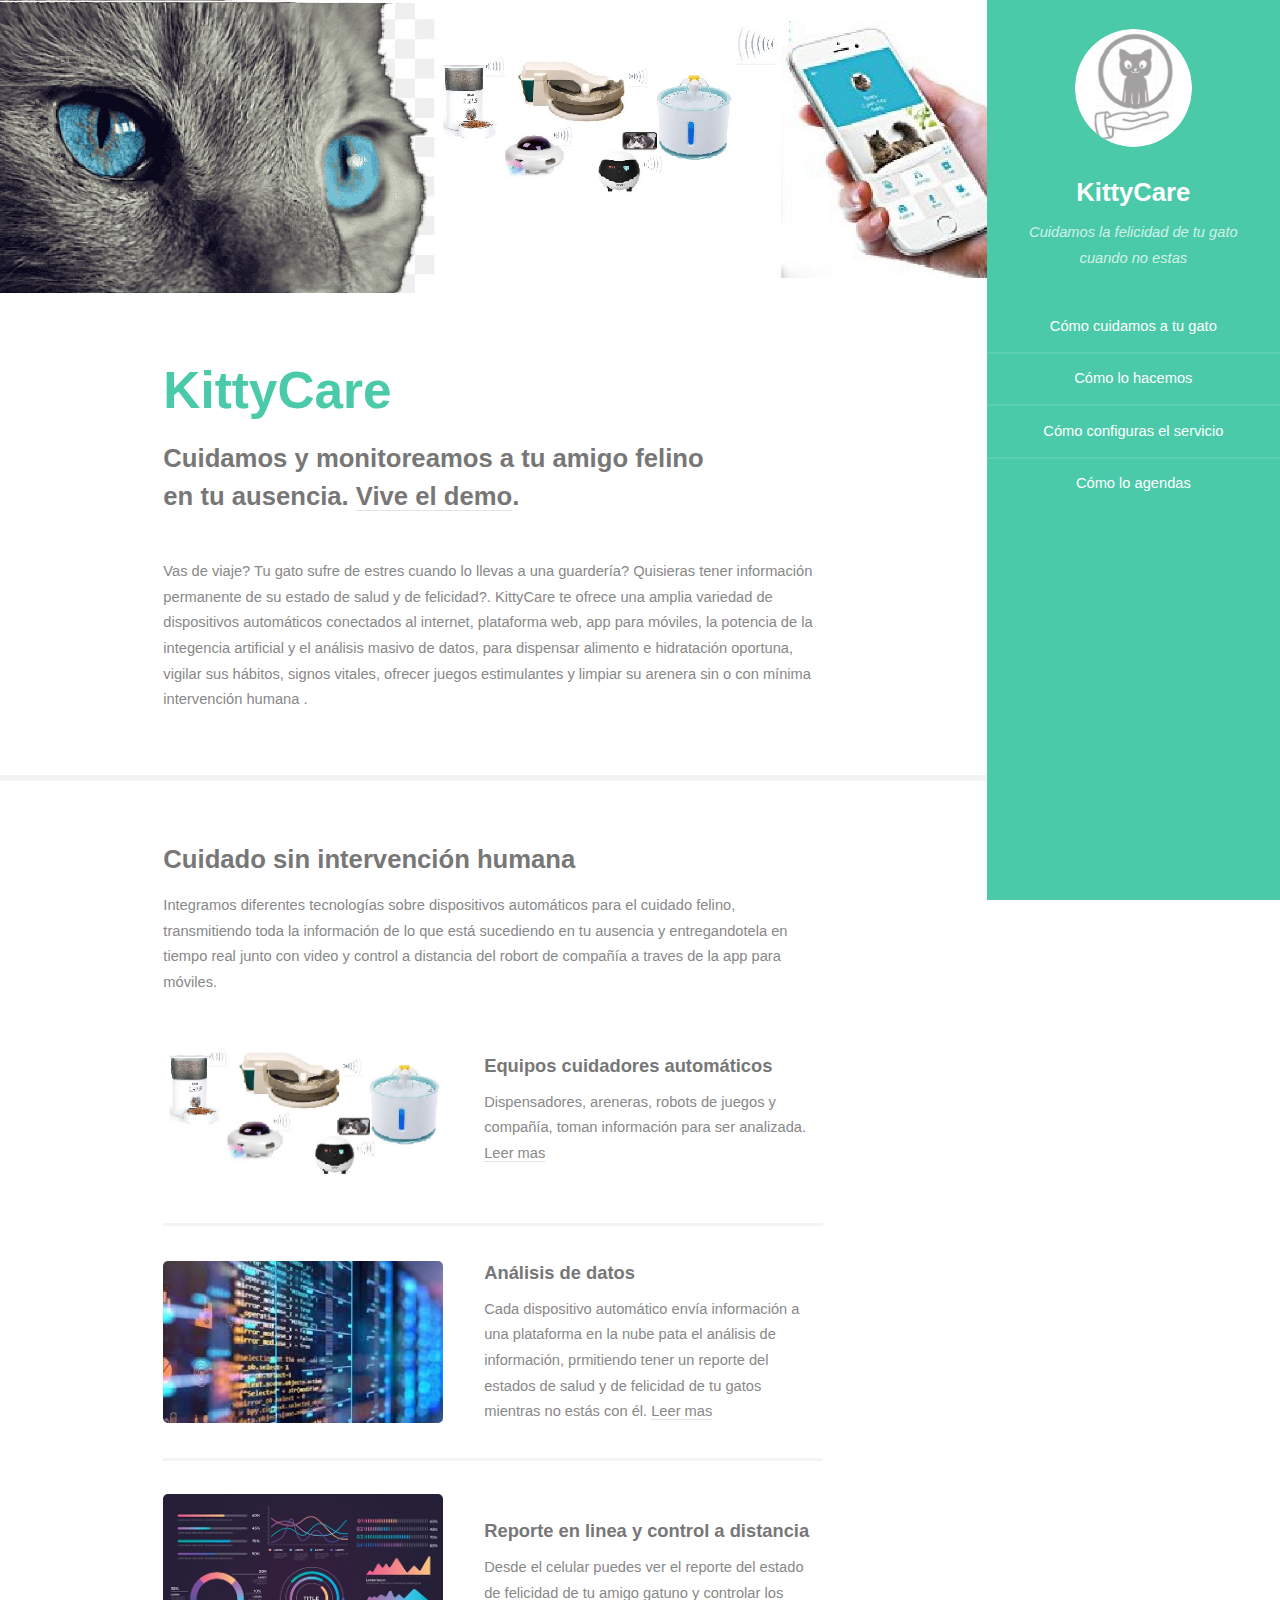
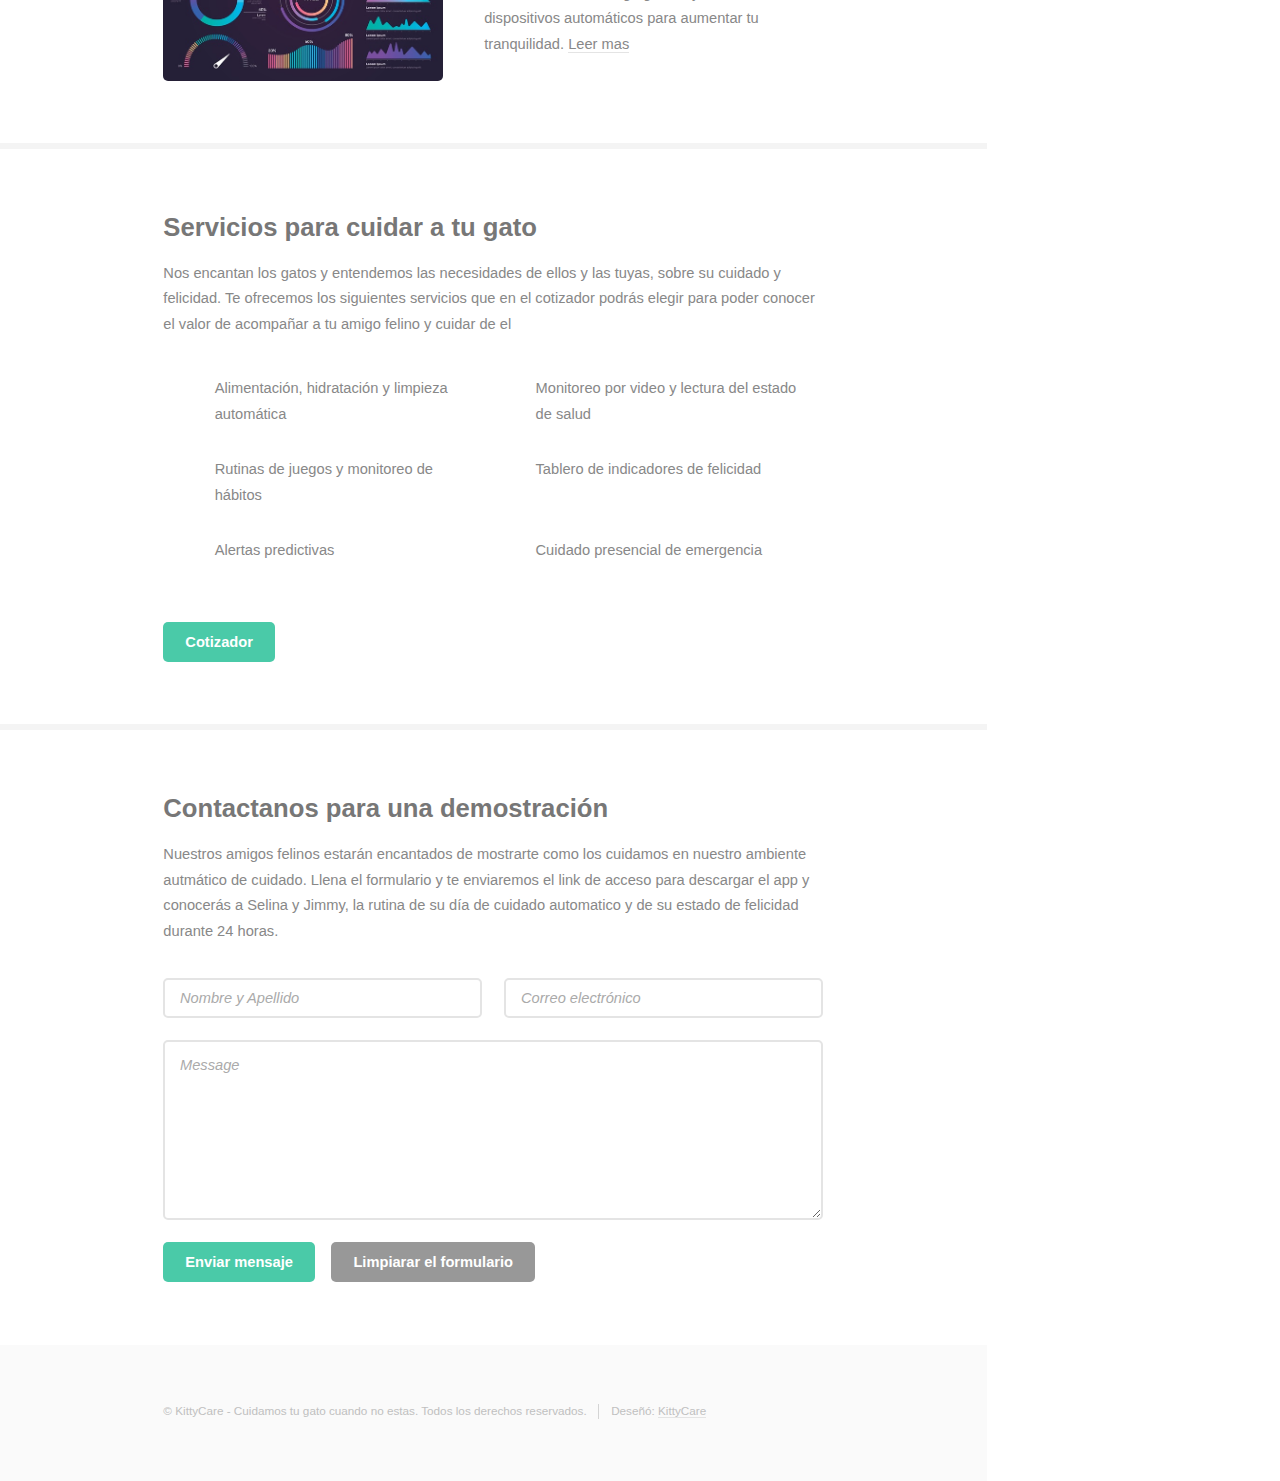
<file: index.html>
<!DOCTYPE HTML>
<html>
	<head>
		<title>KittyCare- Cuidado remoto de gatos</title>
		<meta charset="utf-8" />
		<meta name="viewport" content="width=device-width, initial-scale=1, user-scalable=no" />
		<link rel="stylesheet" href="estilos.css"/>
	</head>
	<body>

		<!-- Cabecera -->
			<section id="cabecera">
				<header>
					<span class="imagen avatar"><img src="imagenes/avatar2.jpg" alt="" /></span>
					<h1 id="logo"><a href="#">KittyCare</a></h1>
					<p>Cuidamos la felicidad de tu gato<br />
						cuando no estas</p>
				</header>
				<nav id="secciones">
					<ul>
						<li><a href="#primero">Cómo cuidamos a tu gato</a></li>
						<li><a href="#segundo">Cómo lo hacemos</a></li>
						<li><a href="#tercero">Cómo configuras el servicio</a></li>
						<li><a href="#cuarto">Cómo lo agendas</a></li>
					</ul>
				</nav>
				
			</section>

		<!-- Cuerpo -->
			<div id="cuerpo">

				<!-- Principal -->
					<div id="principal">

						<!-- Primero -->
							<section id="primero">
								<div class="imagen principal" data-position="center">
									<img src="imagenes/banner1.jpg" alt="" />
								</div>
								<div class="contenedor">
									<header class="inicial">
										<h2>KittyCare</h2>
										<p>Cuidamos y monitoreamos a tu amigo felino <br />
											en tu ausencia.      <a href="logindemo.html">Vive el demo</a>.</p>
									</header>
									<p>Vas de viaje? Tu gato sufre de estres cuando lo llevas a una guardería? Quisieras tener información permanente de su estado de salud y de felicidad?. KittyCare te ofrece una amplia variedad de dispositivos automáticos conectados al internet, plataforma web, app para móviles, la potencia de la integencia artificial y el análisis masivo de datos, para dispensar alimento e hidratación oportuna, vigilar sus hábitos, signos vitales, ofrecer juegos estimulantes y limpiar su arenera sin o con mínima intervención humana .</p>
								</div>
							</section>

						<!-- Segundo -->
						<section id="segundo">
							<div class="contenedor">
								<h3>Cuidado sin intervención humana</h3>
								<p>Integramos diferentes tecnologías sobre dispositivos automáticos para el cuidado felino, transmitiendo toda la información de lo que está sucediendo en tu ausencia y entregandotela en tiempo real junto con video y control a distancia del robort de compañía a traves de la app para móviles.</p>
								<div class="caracteristicas">
									<article>
										<a href="cuidadoresautomaticos.html" class="imagen"><img src="imagenes/pic011.jpg" alt="" /></a>
										<div class="interno">
											<h4>Equipos cuidadores automáticos</h4>
											<p>Dispensadores, areneras, robots de juegos y compañía, toman información para ser analizada.   <a href="cuidadoresautomaticos.html">Leer mas</a></p>
										</div>
									</article>
									<article>
										<a href="analisisdatos.html" class="imagen"><img src="imagenes/pic021.jpg" alt="" /></a>
										<div class="interno">
											<h4>Análisis de datos</h4>
											<p>Cada dispositivo automático envía información a una plataforma en la nube pata el análisis de información, prmitiendo tener un reporte del estados de salud y de felicidad de tu gatos mientras no estás con él.  <a href="analisisdatos.html">Leer mas</a></p>
										</div>
									</article>
									<article>
										<a href="reportesenlinea.html" class="imagen"><img src="imagenes/pic031.jpg" alt="" /></a>
										<div class="interno">
											<h4>Reporte en linea y control a distancia </h4>
											<p>Desde el celular puedes ver el reporte del estado de felicidad de tu amigo gatuno y controlar los dispositivos automáticos para aumentar tu tranquilidad. <a href="reportesenlinea.html">Leer mas</a></p>
										</div>
									</article>
								</div>
							</div>
						</section>	
							
						<!-- Tercero -->
							<section id="tercero">
								<div class="contenedor">
									<h3>Servicios para cuidar a tu gato</h3>
									<p>Nos encantan los gatos y entendemos las necesidades de ellos y las tuyas, sobre su cuidado y felicidad. Te ofrecemos los siguientes servicios que en el cotizador podrás elegir para poder conocer el valor de acompañar a tu amigo felino y cuidar de el</p>
									<ul class="caracteristica-iconos">
										<li>Alimentación, hidratación y limpieza automática</li>
										<li>Monitoreo por video y lectura del estado de salud</li>
										<li>Rutinas de juegos y monitoreo de hábitos</li>
										<li>Tablero de indicadores de felicidad</li>
										<li>Alertas predictivas</li>
										<li>Cuidado presencial de emergencia</li>
									</ul>
									<ul class="actions">
										<li><input type="button" class="primary" value="Cotizador" role="link" onclick="window.location='cotizadorservicios.html'"/></li>
									</ul>									
								</div>								
							</section>
							
						<!-- Cuarto -->
							<section id="cuarto">
								<div class="contenedor">
									<h3>Contactanos para una demostración</h3>
									<p>Nuestros amigos felinos estarán encantados de mostrarte como los cuidamos en nuestro ambiente autmático de cuidado. Llena el formulario y te enviaremos el link de acceso para descargar el app y conocerás a Selina y Jimmy, la rutina de su día de cuidado automatico y de su estado de felicidad durante 24 horas.</p>
									<form method="post" action="#">
										<div class="row gtr-uniform">
											<div class="col-6 col-12-xsmall"><input type="text" name="name" id="name" placeholder="Nombre y Apellido" /></div>
											<div class="col-6 col-12-xsmall"><input type="email" name="email" id="email" placeholder="Correo electrónico" /></div>
											<div class="col-12"><textarea name="message" id="message" placeholder="Message" rows="6"></textarea></div>
											<div class="col-12">
												<ul class="actions">
													<li><input type="submit" class="primary" value="Enviar mensaje" /></li>
													<li><input type="reset" value="Limpiarar el formulario" /></li>
												</ul>
											</div>
										</div>
									</form>
								</div>
							</section>	
					</div>

				<!-- Footer -->
					<section id="footer">
						<div class="contenedor">
							<ul class="copyright">
								<li>&copy; KittyCare - Cuidamos tu gato cuando no estas. Todos los derechos reservados.</li><li>Deseñó: <a href="http://KittyCare.net">KittyCare</a></li>
							</ul>
						</div>
					</section>

			</div>

		<!-- Scripts -->
		
		
	</body>
</html>
</file>
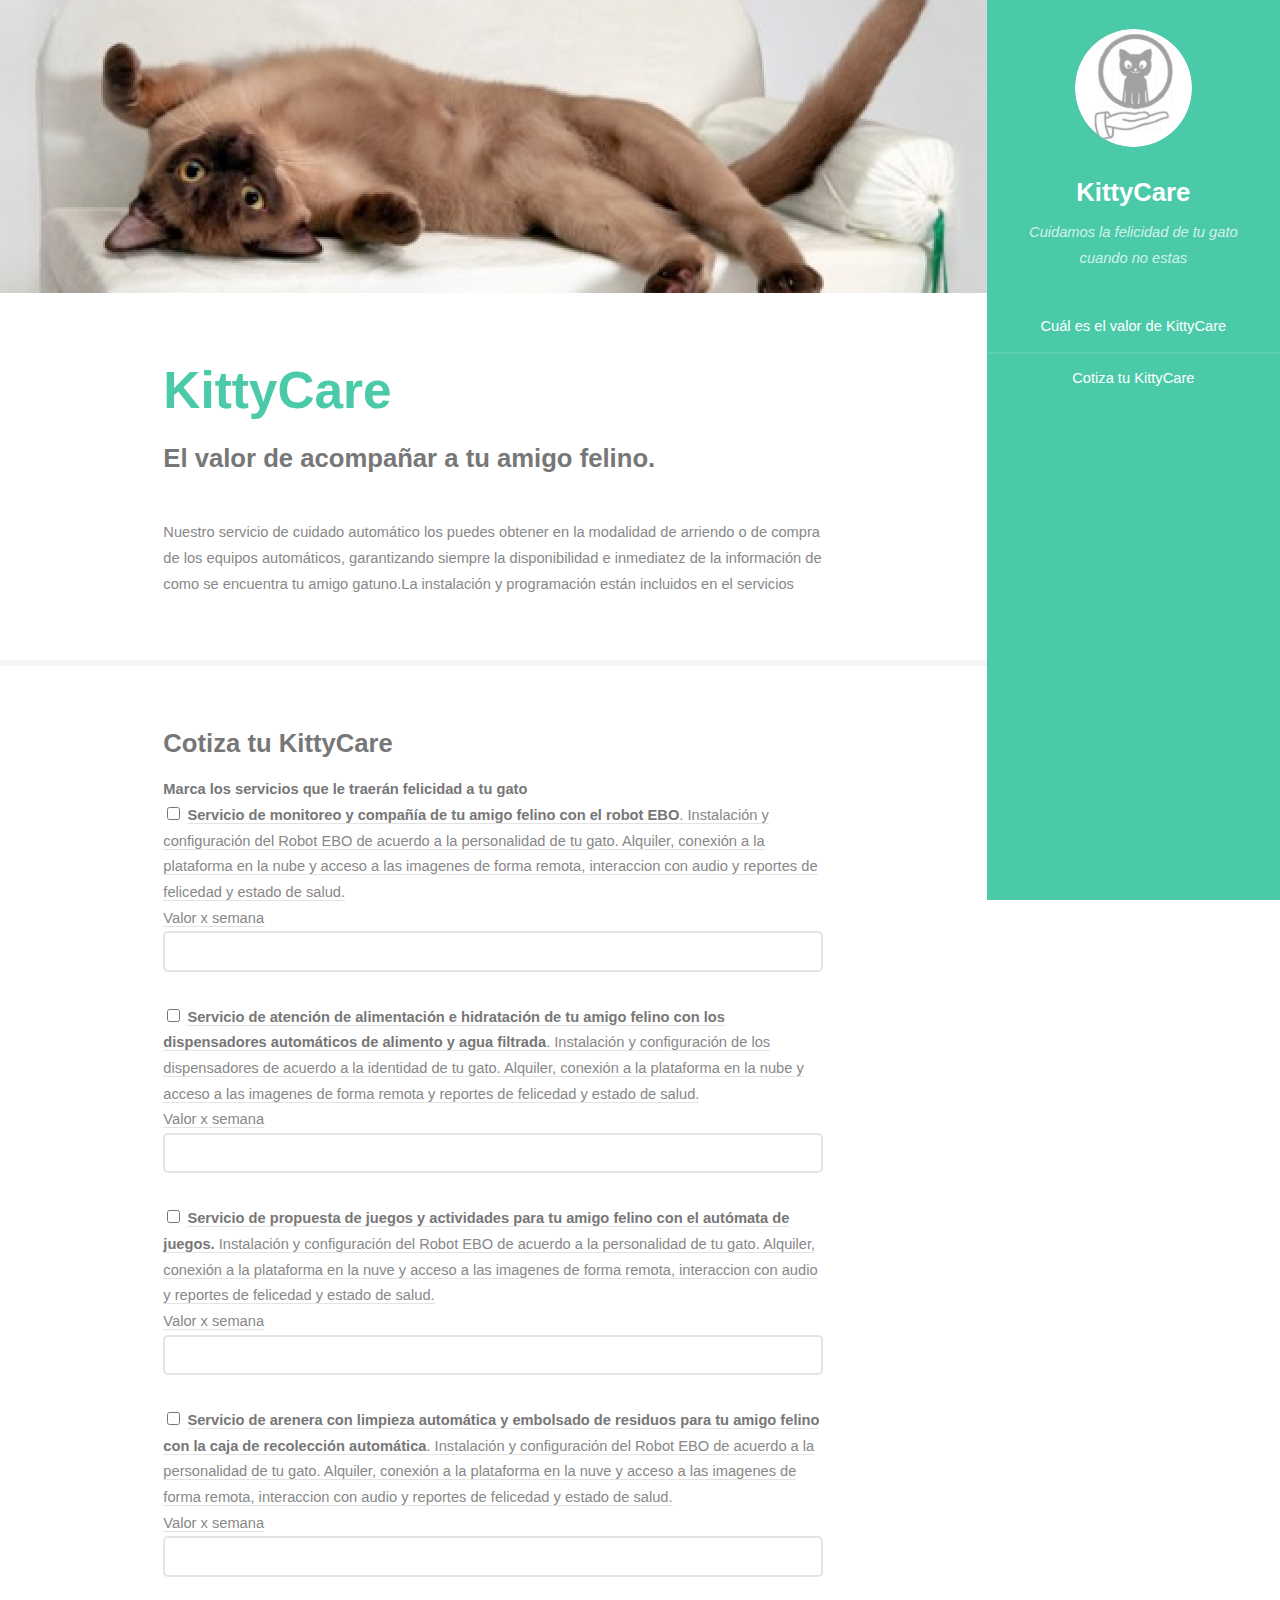
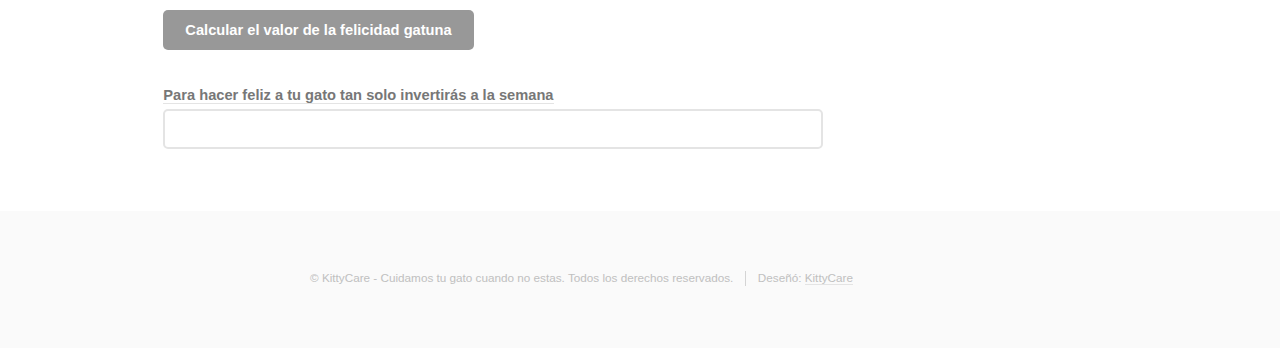
<file: cotizadorservicios.html>
<!DOCTYPE HTML>
<html>
	<head>
		<title>KittyCare- Cuidado remoto de gatos</title>
		<meta charset="utf-8" />
		<meta name="viewport" content="width=device-width, initial-scale=1, user-scalable=no" />
		<link rel="stylesheet" href="estilos.css"/>
		<script>function cotizarkittycare()
		{
			var s = 0;
			for (i = 0; i < 6; i++)
				if (document.form1.checkbox[i].checked) 
					s += parseInt(document.getElementById('campo'+(i+1)).value);
			return s;
		}
		</script>



	</head>
	<body>

		<!-- Cabecera -->
			<section id="cabecera">
				<header>
					<span class="imagen avatar"><img src="imagenes/avatar2.jpg" alt="" /></span>
					<h1 id="logo"><a href="index.html">KittyCare</a></h1>
					<p>Cuidamos la felicidad de tu gato<br />
						cuando no estas</p>
				</header>
				<nav id="secciones">
					<ul>
						<li><a href="#primero">Cuál es el valor de KittyCare</a></li>
						<li><a href="#segundo">Cotiza tu KittyCare</a></li>						
					</ul>
				</nav>
				
			</section>

		<!-- Cuerpo -->
			<div id="cuerpo">

				<!-- Principal -->
					<div id="principal">

						<!-- Primero -->
							<section id="primero">
								<div class="imagen principal" data-position="center">
									<img src="imagenes/banner3.jpg" alt="" href="index.html"/>
								</div>
								<div class="contenedor">
									<header class="inicial">
										<h2><a href="index.html">KittyCare</a></h2>
										<p>El valor de acompañar a tu amigo felino.</p>
									</header>
									<p>Nuestro servicio de cuidado automático los puedes obtener en la modalidad de arriendo o de compra de los equipos automáticos, garantizando siempre la disponibilidad e inmediatez de la información de como se encuentra tu amigo gatuno.La instalación y programación están incluidos en el servicios</p>
								</div>
							</section>	
							<!-- Segundo -->
							<section id="segundo">
								<div class="contenedor">
									<h3 class="text-center">Cotiza tu KittyCare</h3>
									<b>Marca los servicios que le traerán felicidad a tu gato</b>
									<form name="form1" method="post" action="">
										<p>
											<input name="checkbox" type="checkbox" onclick="document.getElementById('campo1').value=this.checked?this.value:''" value="150000">
											<a><b>Servicio de monitoreo y compañía de tu amigo felino con el robot EBO</b>. Instalación y configuración del Robot EBO de acuerdo a la personalidad de tu gato. Alquiler, conexión a la plataforma en la nube y acceso a las imagenes de forma remota, interaccion con audio y reportes de felicedad y estado de salud.</a>
											<br>
											<a>Valor x semana</a>
											<input type="text" id="campo1" size="12">
										</p>
										<p>
											<input name="checkbox" type="checkbox" onclick="document.getElementById('campo2').value=this.checked?this.value:''" value="150000">
											<a><b>Servicio de atención de alimentación e hidratación de tu amigo felino con los dispensadores automáticos de alimento y agua filtrada</b>. Instalación y configuración de los dispensadores de acuerdo a la identidad de tu gato. Alquiler, conexión a la plataforma en la nube y acceso a las imagenes de forma remota y reportes de felicedad y estado de salud.</a>
											<br>
											<a>Valor x semana</a>
											<input type="text" id="campo2" size="12">
										</p>
										<p>
											<input name="checkbox" type="checkbox" onclick="document.getElementById('campo3').value=this.checked?this.value:''" value="150000">
											<a><b>Servicio de propuesta de juegos y actividades para tu amigo felino con el autómata de juegos.</b> Instalación y configuración del Robot EBO de acuerdo a la personalidad de tu gato. Alquiler, conexión a la plataforma en la nuve y acceso a las imagenes de forma remota, interaccion con audio y reportes de felicedad y estado de salud.</a>
											<br>
											<a>Valor x semana</a>
											<input type="text" id="campo3" size="12">
										</p>	
										<p>
											<input name="checkbox" type="checkbox" onclick="document.getElementById('campo4').value=this.checked?this.value:''" value="150000">
											<a><b>Servicio de arenera con limpieza automática y embolsado de residuos para tu amigo felino con la caja de recolección automática</b>. Instalación y configuración del Robot EBO de acuerdo a la personalidad de tu gato. Alquiler, conexión a la plataforma en la nuve y acceso a las imagenes de forma remota, interaccion con audio y reportes de felicedad y estado de salud.</a>
											<br>
											<a>Valor x semana</a>
											<input type="text" id="campo4" size="12">
										</p>
										<p>
											  <input name="" type="button" onclick="document.getElementById('campo5').value=cotizarkittycare()" value="Calcular el valor de la felicidad gatuna">
										</p>
											<a><b>Para hacer feliz a tu gato tan solo invertirás a la semana</b></a>
										<p>
											  <input type="text" id="campo5" size="8">
										</p>
									  </form>
								</div>
							</section>
					</div>
			</div>			
				<!-- Footer -->
					<section id="footer">
						<div class="contenedor">
							<ul class="copyright">
								<li>&copy; KittyCare - Cuidamos tu gato cuando no estas. Todos los derechos reservados.</li><li>Deseñó: <a href="http://KittyCare.net">KittyCare</a></li>
							</ul>
						</div>
					</section>
		<!-- Scripts -->
		<script src="js/cotizadorkittycare.js"></script>
		</body>
</html>
</file>
<file: estilos.css>
html, body, div, span, applet, object,
iframe, h1, h2, h3, h4, h5, h6, p, blockquote,
pre, a, abbr, acronym, address, big, cite,
code, del, dfn, em, img, ins, kbd, q, s, samp,
small, strike, strong, sub, sup, tt, var, b,
u, i, center, dl, dt, dd, ol, ul, li, fieldset,
form, label, legend, table, caption, tbody,
tfoot, thead, tr, th, td, article, aside,
canvas, details, embed, figure, figcaption,
footer, header, hgroup, menu, nav, output, ruby,
section, summary, time, mark, audio, video {
	margin: 0;
	padding: 0;
	border: 0;
	font-size: 100%;
	font: inherit;
	vertical-align: baseline;}

article, aside, details, figcaption, figure,
footer, header, hgroup, menu, nav, section {
	display: block;}

body {
	line-height: 1;
}

ol, ul {
	list-style: none;
}

blockquote, q {
	quotes: none;
}

	blockquote:before, blockquote:after, q:before, q:after {
		content: '';
		content: none;
	}

table {
	border-collapse: collapse;
	border-spacing: 0;
}

body {
	-webkit-text-size-adjust: none;
}

mark {
	background-color: transparent;
	color: inherit;
}

input::-moz-focus-interno {
	border: 0;
	padding: 0;
}

input, select, textarea {
	-moz-appearance: none;
	-webkit-appearance: none;
	-ms-appearance: none;
	appearance: none;
}

/* Basic */

	html {
		box-sizing: border-box;
	}

	*, *:before, *:after {
		box-sizing: inherit;
	}

	body {
		background: #fff;
	}

		body.is-preload *, body.is-preload *:before, body.is-preload *:after {
			-moz-animation: none !important;
			-webkit-animation: none !important;
			-ms-animation: none !important;
			animation: none !important;
			-moz-transition: none !important;
			-webkit-transition: none !important;
			-ms-transition: none !important;
			transition: none !important;
		}

	body, input, select, textarea {
		color: #888;
		font-family: "Lato", sans-serif;
		font-size: 16pt;
		font-weight: 400;
		line-height: 1.75em;
	}

	a {
		-moz-transition: color 0.2s ease-in-out, border-color 0.2s ease-in-out;
		-webkit-transition: color 0.2s ease-in-out, border-color 0.2s ease-in-out;
		-ms-transition: color 0.2s ease-in-out, border-color 0.2s ease-in-out;
		transition: color 0.2s ease-in-out, border-color 0.2s ease-in-out;
		border-bottom: solid 1px #e4e4e4;
		color: inherit;
		text-decoration: none;
	}

		a:hover {
			border-bottom-color: transparent;
			color: #4acaa8 !important;
		}

	strong, b {
		color: #777;
		font-weight: 700;
	}

	em, i {
		font-style: italic;
	}

	p {
		margin: 0 0 2.25em 0;
	}

	h1, h2, h3, h4, h5, h6 {
		color: #777;
		font-weight: 700;
		line-height: 1em;
		margin: 0 0 0.5625em 0;
	}

		h1 a, h2 a, h3 a, h4 a, h5 a, h6 a {
			border: 0;
			color: inherit;
			text-decoration: none;
		}

	h2 {
		font-size: 2em;
		line-height: 1.5em;
	}

	h3 {
		font-size: 1.75em;
		line-height: 1.5em;
	}

	h4 {
		font-size: 1.25em;
		line-height: 1.5em;
	}

	h5 {
		font-size: 0.9em;
		line-height: 1.5em;
	}

	h6 {
		font-size: 0.7em;
		line-height: 1.5em;
	}

	sub {
		font-size: 0.8em;
		position: relative;
		top: 0.5em;
	}

	sup {
		font-size: 0.8em;
		position: relative;
		top: -0.5em;
	}

	hr {
		border: 0;
		border-bottom: solid 2px #f4f4f4;
		margin: 2.25em 0;
	}

		hr.inicial {
			margin: 3.375em 0;
		}

	blockquote {
		border-left: solid 8px #e4e4e4;
		font-style: italic;
		margin: 0 0 2.25em 0;
		padding: 0.5em 0 0.5em 2em;
	}

	code {
		background: #555;
		border-radius: 5px;
		color: #fff;
		font-family: "Source Code Pro", monospace;
		font-size: 0.9em;
		margin: 0 0.25em;
		padding: 0.25em 0.65em;
	}

	pre {
		font-family: "Source Code Pro", monospace;
		font-size: 0.9em;
		margin: 0 0 2.25em 0;
	}

		pre code {
			-webkit-overflow-scrolling: touch;
			display: block;
			line-height: 1.5em;
			overflow-x: auto;
			padding: 1em 1.5em;
		}

	.align-left {
		text-align: left;
	}

	.align-center {
		text-align: center;
	}

	.align-right {
		text-align: right;
	}

/* Cotizador */
/*
	#contenido {
		margin-top: 60px;
		background-color: white;
		-webkit-box-shadow: 0px 21px 46px -15px rgba(0,0,0,1);
		-moz-box-shadow: 0px 21px 46px -15px rgba(0,0,0,1);
		box-shadow: 0px 21px 46px -15px rgba(0,0,0,1);
	}
	.contenido-formulario {
		margin-top: 30px;
*/

/* Row */

	.row {
		display: flex;
		flex-wrap: wrap;
		box-sizing: border-box;
		align-items: stretch;
	}

		.row > * {
			box-sizing: border-box;
		}

		.row.gtr-uniform > * > :last-child {
			margin-bottom: 0;
		}

		.row.aln-left {
			justify-content: flex-start;
		}

		.row.aln-center {
			justify-content: center;
		}

		.row.aln-right {
			justify-content: flex-end;
		}

		.row.aln-top {
			align-items: flex-start;
		}

		.row.aln-middle {
			align-items: center;
		}

		.row.aln-bottom {
			align-items: flex-end;
		}

		.row > .imp {
			order: -1;
		}

		.row > .col-1 {
			width: 8.33333%;
		}

		.row > .off-1 {
			margin-left: 8.33333%;
		}

		.row > .col-2 {
			width: 16.66667%;
		}

		.row > .off-2 {
			margin-left: 16.66667%;
		}

		.row > .col-3 {
			width: 25%;
		}

		.row > .off-3 {
			margin-left: 25%;
		}

		.row > .col-4 {
			width: 33.33333%;
		}

		.row > .off-4 {
			margin-left: 33.33333%;
		}

		.row > .col-5 {
			width: 41.66667%;
		}

		.row > .off-5 {
			margin-left: 41.66667%;
		}

		.row > .col-6 {
			width: 50%;
		}

		.row > .off-6 {
			margin-left: 50%;
		}

		.row > .col-7 {
			width: 58.33333%;
		}

		.row > .off-7 {
			margin-left: 58.33333%;
		}

		.row > .col-8 {
			width: 66.66667%;
		}

		.row > .off-8 {
			margin-left: 66.66667%;
		}

		.row > .col-9 {
			width: 75%;
		}

		.row > .off-9 {
			margin-left: 75%;
		}

		.row > .col-10 {
			width: 83.33333%;
		}

		.row > .off-10 {
			margin-left: 83.33333%;
		}

		.row > .col-11 {
			width: 91.66667%;
		}

		.row > .off-11 {
			margin-left: 91.66667%;
		}

		.row > .col-12 {
			width: 100%;
		}

		.row > .off-12 {
			margin-left: 100%;
		}

		.row.gtr-0 {
			margin-top: 0;
			margin-left: 0em;
		}

			.row.gtr-0 > * {
				padding: 0 0 0 0em;
			}

			.row.gtr-0.gtr-uniform {
				margin-top: 0em;
			}

				.row.gtr-0.gtr-uniform > * {
					padding-top: 0em;
				}

		.row.gtr-25 {
			margin-top: 0;
			margin-left: -0.5em;
		}

			.row.gtr-25 > * {
				padding: 0 0 0 0.5em;
			}

			.row.gtr-25.gtr-uniform {
				margin-top: -0.5em;
			}

				.row.gtr-25.gtr-uniform > * {
					padding-top: 0.5em;
				}

		.row.gtr-50 {
			margin-top: 0;
			margin-left: -1em;
		}

			.row.gtr-50 > * {
				padding: 0 0 0 1em;
			}

			.row.gtr-50.gtr-uniform {
				margin-top: -1em;
			}

				.row.gtr-50.gtr-uniform > * {
					padding-top: 1em;
				}

		.row {
			margin-top: 0;
			margin-left: -2em;
		}

			.row > * {
				padding: 0 0 0 2em;
			}

			.row.gtr-uniform {
				margin-top: -2em;
			}

				.row.gtr-uniform > * {
					padding-top: 2em;
				}

		.row.gtr-150 {
			margin-top: 0;
			margin-left: -3em;
		}

			.row.gtr-150 > * {
				padding: 0 0 0 3em;
			}

			.row.gtr-150.gtr-uniform {
				margin-top: -3em;
			}

				.row.gtr-150.gtr-uniform > * {
					padding-top: 3em;
				}

		.row.gtr-200 {
			margin-top: 0;
			margin-left: -4em;
		}

			.row.gtr-200 > * {
				padding: 0 0 0 4em;
			}

			.row.gtr-200.gtr-uniform {
				margin-top: -4em;
			}

				.row.gtr-200.gtr-uniform > * {
					padding-top: 4em;
				}

		@media screen and (max-width: 1680px) {

			.row {
				display: flex;
				flex-wrap: wrap;
				box-sizing: border-box;
				align-items: stretch;
			}

				.row > * {
					box-sizing: border-box;
				}

				.row.gtr-uniform > * > :last-child {
					margin-bottom: 0;
				}

				.row.aln-left {
					justify-content: flex-start;
				}

				.row.aln-center {
					justify-content: center;
				}

				.row.aln-right {
					justify-content: flex-end;
				}

				.row.aln-top {
					align-items: flex-start;
				}

				.row.aln-middle {
					align-items: center;
				}

				.row.aln-bottom {
					align-items: flex-end;
				}

				.row > .imp-xlarge {
					order: -1;
				}

				.row > .col-1-xlarge {
					width: 8.33333%;
				}

				.row > .off-1-xlarge {
					margin-left: 8.33333%;
				}

				.row > .col-2-xlarge {
					width: 16.66667%;
				}

				.row > .off-2-xlarge {
					margin-left: 16.66667%;
				}

				.row > .col-3-xlarge {
					width: 25%;
				}

				.row > .off-3-xlarge {
					margin-left: 25%;
				}

				.row > .col-4-xlarge {
					width: 33.33333%;
				}

				.row > .off-4-xlarge {
					margin-left: 33.33333%;
				}

				.row > .col-5-xlarge {
					width: 41.66667%;
				}

				.row > .off-5-xlarge {
					margin-left: 41.66667%;
				}

				.row > .col-6-xlarge {
					width: 50%;
				}

				.row > .off-6-xlarge {
					margin-left: 50%;
				}

				.row > .col-7-xlarge {
					width: 58.33333%;
				}

				.row > .off-7-xlarge {
					margin-left: 58.33333%;
				}

				.row > .col-8-xlarge {
					width: 66.66667%;
				}

				.row > .off-8-xlarge {
					margin-left: 66.66667%;
				}

				.row > .col-9-xlarge {
					width: 75%;
				}

				.row > .off-9-xlarge {
					margin-left: 75%;
				}

				.row > .col-10-xlarge {
					width: 83.33333%;
				}

				.row > .off-10-xlarge {
					margin-left: 83.33333%;
				}

				.row > .col-11-xlarge {
					width: 91.66667%;
				}

				.row > .off-11-xlarge {
					margin-left: 91.66667%;
				}

				.row > .col-12-xlarge {
					width: 100%;
				}

				.row > .off-12-xlarge {
					margin-left: 100%;
				}

				.row.gtr-0 {
					margin-top: 0;
					margin-left: 0em;
				}

					.row.gtr-0 > * {
						padding: 0 0 0 0em;
					}

					.row.gtr-0.gtr-uniform {
						margin-top: 0em;
					}

						.row.gtr-0.gtr-uniform > * {
							padding-top: 0em;
						}

				.row.gtr-25 {
					margin-top: 0;
					margin-left: -0.5em;
				}

					.row.gtr-25 > * {
						padding: 0 0 0 0.5em;
					}

					.row.gtr-25.gtr-uniform {
						margin-top: -0.5em;
					}

						.row.gtr-25.gtr-uniform > * {
							padding-top: 0.5em;
						}

				.row.gtr-50 {
					margin-top: 0;
					margin-left: -1em;
				}

					.row.gtr-50 > * {
						padding: 0 0 0 1em;
					}

					.row.gtr-50.gtr-uniform {
						margin-top: -1em;
					}

						.row.gtr-50.gtr-uniform > * {
							padding-top: 1em;
						}

				.row {
					margin-top: 0;
					margin-left: -2em;
				}

					.row > * {
						padding: 0 0 0 2em;
					}

					.row.gtr-uniform {
						margin-top: -2em;
					}

						.row.gtr-uniform > * {
							padding-top: 2em;
						}

				.row.gtr-150 {
					margin-top: 0;
					margin-left: -3em;
				}

					.row.gtr-150 > * {
						padding: 0 0 0 3em;
					}

					.row.gtr-150.gtr-uniform {
						margin-top: -3em;
					}

						.row.gtr-150.gtr-uniform > * {
							padding-top: 3em;
						}

				.row.gtr-200 {
					margin-top: 0;
					margin-left: -4em;
				}

					.row.gtr-200 > * {
						padding: 0 0 0 4em;
					}

					.row.gtr-200.gtr-uniform {
						margin-top: -4em;
					}

						.row.gtr-200.gtr-uniform > * {
							padding-top: 4em;
						}

		}

		@media screen and (max-width: 1280px) {

			.row {
				display: flex;
				flex-wrap: wrap;
				box-sizing: border-box;
				align-items: stretch;
			}

				.row > * {
					box-sizing: border-box;
				}

				.row.gtr-uniform > * > :last-child {
					margin-bottom: 0;
				}

				.row.aln-left {
					justify-content: flex-start;
				}

				.row.aln-center {
					justify-content: center;
				}

				.row.aln-right {
					justify-content: flex-end;
				}

				.row.aln-top {
					align-items: flex-start;
				}

				.row.aln-middle {
					align-items: center;
				}

				.row.aln-bottom {
					align-items: flex-end;
				}

				.row > .imp-large {
					order: -1;
				}

				.row > .col-1-large {
					width: 8.33333%;
				}

				.row > .off-1-large {
					margin-left: 8.33333%;
				}

				.row > .col-2-large {
					width: 16.66667%;
				}

				.row > .off-2-large {
					margin-left: 16.66667%;
				}

				.row > .col-3-large {
					width: 25%;
				}

				.row > .off-3-large {
					margin-left: 25%;
				}

				.row > .col-4-large {
					width: 33.33333%;
				}

				.row > .off-4-large {
					margin-left: 33.33333%;
				}

				.row > .col-5-large {
					width: 41.66667%;
				}

				.row > .off-5-large {
					margin-left: 41.66667%;
				}

				.row > .col-6-large {
					width: 50%;
				}

				.row > .off-6-large {
					margin-left: 50%;
				}

				.row > .col-7-large {
					width: 58.33333%;
				}

				.row > .off-7-large {
					margin-left: 58.33333%;
				}

				.row > .col-8-large {
					width: 66.66667%;
				}

				.row > .off-8-large {
					margin-left: 66.66667%;
				}

				.row > .col-9-large {
					width: 75%;
				}

				.row > .off-9-large {
					margin-left: 75%;
				}

				.row > .col-10-large {
					width: 83.33333%;
				}

				.row > .off-10-large {
					margin-left: 83.33333%;
				}

				.row > .col-11-large {
					width: 91.66667%;
				}

				.row > .off-11-large {
					margin-left: 91.66667%;
				}

				.row > .col-12-large {
					width: 100%;
				}

				.row > .off-12-large {
					margin-left: 100%;
				}

				.row.gtr-0 {
					margin-top: 0;
					margin-left: 0em;
				}

					.row.gtr-0 > * {
						padding: 0 0 0 0em;
					}

					.row.gtr-0.gtr-uniform {
						margin-top: 0em;
					}

						.row.gtr-0.gtr-uniform > * {
							padding-top: 0em;
						}

				.row.gtr-25 {
					margin-top: 0;
					margin-left: -0.375em;
				}

					.row.gtr-25 > * {
						padding: 0 0 0 0.375em;
					}

					.row.gtr-25.gtr-uniform {
						margin-top: -0.375em;
					}

						.row.gtr-25.gtr-uniform > * {
							padding-top: 0.375em;
						}

				.row.gtr-50 {
					margin-top: 0;
					margin-left: -0.75em;
				}

					.row.gtr-50 > * {
						padding: 0 0 0 0.75em;
					}

					.row.gtr-50.gtr-uniform {
						margin-top: -0.75em;
					}

						.row.gtr-50.gtr-uniform > * {
							padding-top: 0.75em;
						}

				.row {
					margin-top: 0;
					margin-left: -1.5em;
				}

					.row > * {
						padding: 0 0 0 1.5em;
					}

					.row.gtr-uniform {
						margin-top: -1.5em;
					}

						.row.gtr-uniform > * {
							padding-top: 1.5em;
						}

				.row.gtr-150 {
					margin-top: 0;
					margin-left: -2.25em;
				}

					.row.gtr-150 > * {
						padding: 0 0 0 2.25em;
					}

					.row.gtr-150.gtr-uniform {
						margin-top: -2.25em;
					}

						.row.gtr-150.gtr-uniform > * {
							padding-top: 2.25em;
						}

				.row.gtr-200 {
					margin-top: 0;
					margin-left: -3em;
				}

					.row.gtr-200 > * {
						padding: 0 0 0 3em;
					}

					.row.gtr-200.gtr-uniform {
						margin-top: -3em;
					}

						.row.gtr-200.gtr-uniform > * {
							padding-top: 3em;
						}

		}

		@media screen and (max-width: 1024px) {

			.row {
				display: flex;
				flex-wrap: wrap;
				box-sizing: border-box;
				align-items: stretch;
			}

				.row > * {
					box-sizing: border-box;
				}

				.row.gtr-uniform > * > :last-child {
					margin-bottom: 0;
				}

				.row.aln-left {
					justify-content: flex-start;
				}

				.row.aln-center {
					justify-content: center;
				}

				.row.aln-right {
					justify-content: flex-end;
				}

				.row.aln-top {
					align-items: flex-start;
				}

				.row.aln-middle {
					align-items: center;
				}

				.row.aln-bottom {
					align-items: flex-end;
				}

				.row > .imp-medium {
					order: -1;
				}

				.row > .col-1-medium {
					width: 8.33333%;
				}

				.row > .off-1-medium {
					margin-left: 8.33333%;
				}

				.row > .col-2-medium {
					width: 16.66667%;
				}

				.row > .off-2-medium {
					margin-left: 16.66667%;
				}

				.row > .col-3-medium {
					width: 25%;
				}

				.row > .off-3-medium {
					margin-left: 25%;
				}

				.row > .col-4-medium {
					width: 33.33333%;
				}

				.row > .off-4-medium {
					margin-left: 33.33333%;
				}

				.row > .col-5-medium {
					width: 41.66667%;
				}

				.row > .off-5-medium {
					margin-left: 41.66667%;
				}

				.row > .col-6-medium {
					width: 50%;
				}

				.row > .off-6-medium {
					margin-left: 50%;
				}

				.row > .col-7-medium {
					width: 58.33333%;
				}

				.row > .off-7-medium {
					margin-left: 58.33333%;
				}

				.row > .col-8-medium {
					width: 66.66667%;
				}

				.row > .off-8-medium {
					margin-left: 66.66667%;
				}

				.row > .col-9-medium {
					width: 75%;
				}

				.row > .off-9-medium {
					margin-left: 75%;
				}

				.row > .col-10-medium {
					width: 83.33333%;
				}

				.row > .off-10-medium {
					margin-left: 83.33333%;
				}

				.row > .col-11-medium {
					width: 91.66667%;
				}

				.row > .off-11-medium {
					margin-left: 91.66667%;
				}

				.row > .col-12-medium {
					width: 100%;
				}

				.row > .off-12-medium {
					margin-left: 100%;
				}

				.row.gtr-0 {
					margin-top: 0;
					margin-left: 0em;
				}

					.row.gtr-0 > * {
						padding: 0 0 0 0em;
					}

					.row.gtr-0.gtr-uniform {
						margin-top: 0em;
					}

						.row.gtr-0.gtr-uniform > * {
							padding-top: 0em;
						}

				.row.gtr-25 {
					margin-top: 0;
					margin-left: -0.375em;
				}

					.row.gtr-25 > * {
						padding: 0 0 0 0.375em;
					}

					.row.gtr-25.gtr-uniform {
						margin-top: -0.375em;
					}

						.row.gtr-25.gtr-uniform > * {
							padding-top: 0.375em;
						}

				.row.gtr-50 {
					margin-top: 0;
					margin-left: -0.75em;
				}

					.row.gtr-50 > * {
						padding: 0 0 0 0.75em;
					}

					.row.gtr-50.gtr-uniform {
						margin-top: -0.75em;
					}

						.row.gtr-50.gtr-uniform > * {
							padding-top: 0.75em;
						}

				.row {
					margin-top: 0;
					margin-left: -1.5em;
				}

					.row > * {
						padding: 0 0 0 1.5em;
					}

					.row.gtr-uniform {
						margin-top: -1.5em;
					}

						.row.gtr-uniform > * {
							padding-top: 1.5em;
						}

				.row.gtr-150 {
					margin-top: 0;
					margin-left: -2.25em;
				}

					.row.gtr-150 > * {
						padding: 0 0 0 2.25em;
					}

					.row.gtr-150.gtr-uniform {
						margin-top: -2.25em;
					}

						.row.gtr-150.gtr-uniform > * {
							padding-top: 2.25em;
						}

				.row.gtr-200 {
					margin-top: 0;
					margin-left: -3em;
				}

					.row.gtr-200 > * {
						padding: 0 0 0 3em;
					}

					.row.gtr-200.gtr-uniform {
						margin-top: -3em;
					}

						.row.gtr-200.gtr-uniform > * {
							padding-top: 3em;
						}

		}

		@media screen and (max-width: 736px) {

			.row {
				display: flex;
				flex-wrap: wrap;
				box-sizing: border-box;
				align-items: stretch;
			}

				.row > * {
					box-sizing: border-box;
				}

				.row.gtr-uniform > * > :last-child {
					margin-bottom: 0;
				}

				.row.aln-left {
					justify-content: flex-start;
				}

				.row.aln-center {
					justify-content: center;
				}

				.row.aln-right {
					justify-content: flex-end;
				}

				.row.aln-top {
					align-items: flex-start;
				}

				.row.aln-middle {
					align-items: center;
				}

				.row.aln-bottom {
					align-items: flex-end;
				}

				.row > .imp-small {
					order: -1;
				}

				.row > .col-1-small {
					width: 8.33333%;
				}

				.row > .off-1-small {
					margin-left: 8.33333%;
				}

				.row > .col-2-small {
					width: 16.66667%;
				}

				.row > .off-2-small {
					margin-left: 16.66667%;
				}

				.row > .col-3-small {
					width: 25%;
				}

				.row > .off-3-small {
					margin-left: 25%;
				}

				.row > .col-4-small {
					width: 33.33333%;
				}

				.row > .off-4-small {
					margin-left: 33.33333%;
				}

				.row > .col-5-small {
					width: 41.66667%;
				}

				.row > .off-5-small {
					margin-left: 41.66667%;
				}

				.row > .col-6-small {
					width: 50%;
				}

				.row > .off-6-small {
					margin-left: 50%;
				}

				.row > .col-7-small {
					width: 58.33333%;
				}

				.row > .off-7-small {
					margin-left: 58.33333%;
				}

				.row > .col-8-small {
					width: 66.66667%;
				}

				.row > .off-8-small {
					margin-left: 66.66667%;
				}

				.row > .col-9-small {
					width: 75%;
				}

				.row > .off-9-small {
					margin-left: 75%;
				}

				.row > .col-10-small {
					width: 83.33333%;
				}

				.row > .off-10-small {
					margin-left: 83.33333%;
				}

				.row > .col-11-small {
					width: 91.66667%;
				}

				.row > .off-11-small {
					margin-left: 91.66667%;
				}

				.row > .col-12-small {
					width: 100%;
				}

				.row > .off-12-small {
					margin-left: 100%;
				}

				.row.gtr-0 {
					margin-top: 0;
					margin-left: 0em;
				}

					.row.gtr-0 > * {
						padding: 0 0 0 0em;
					}

					.row.gtr-0.gtr-uniform {
						margin-top: 0em;
					}

						.row.gtr-0.gtr-uniform > * {
							padding-top: 0em;
						}

				.row.gtr-25 {
					margin-top: 0;
					margin-left: -0.3125em;
				}

					.row.gtr-25 > * {
						padding: 0 0 0 0.3125em;
					}

					.row.gtr-25.gtr-uniform {
						margin-top: -0.3125em;
					}

						.row.gtr-25.gtr-uniform > * {
							padding-top: 0.3125em;
						}

				.row.gtr-50 {
					margin-top: 0;
					margin-left: -0.625em;
				}

					.row.gtr-50 > * {
						padding: 0 0 0 0.625em;
					}

					.row.gtr-50.gtr-uniform {
						margin-top: -0.625em;
					}

						.row.gtr-50.gtr-uniform > * {
							padding-top: 0.625em;
						}

				.row {
					margin-top: 0;
					margin-left: -1.25em;
				}

					.row > * {
						padding: 0 0 0 1.25em;
					}

					.row.gtr-uniform {
						margin-top: -1.25em;
					}

						.row.gtr-uniform > * {
							padding-top: 1.25em;
						}

				.row.gtr-150 {
					margin-top: 0;
					margin-left: -1.875em;
				}

					.row.gtr-150 > * {
						padding: 0 0 0 1.875em;
					}

					.row.gtr-150.gtr-uniform {
						margin-top: -1.875em;
					}

						.row.gtr-150.gtr-uniform > * {
							padding-top: 1.875em;
						}

				.row.gtr-200 {
					margin-top: 0;
					margin-left: -2.5em;
				}

					.row.gtr-200 > * {
						padding: 0 0 0 2.5em;
					}

					.row.gtr-200.gtr-uniform {
						margin-top: -2.5em;
					}

						.row.gtr-200.gtr-uniform > * {
							padding-top: 2.5em;
						}

		}

		@media screen and (max-width: 480px) {

			.row {
				display: flex;
				flex-wrap: wrap;
				box-sizing: border-box;
				align-items: stretch;
			}

				.row > * {
					box-sizing: border-box;
				}

				.row.gtr-uniform > * > :last-child {
					margin-bottom: 0;
				}

				.row.aln-left {
					justify-content: flex-start;
				}

				.row.aln-center {
					justify-content: center;
				}

				.row.aln-right {
					justify-content: flex-end;
				}

				.row.aln-top {
					align-items: flex-start;
				}

				.row.aln-middle {
					align-items: center;
				}

				.row.aln-bottom {
					align-items: flex-end;
				}

				.row > .imp-xsmall {
					order: -1;
				}

				.row > .col-1-xsmall {
					width: 8.33333%;
				}

				.row > .off-1-xsmall {
					margin-left: 8.33333%;
				}

				.row > .col-2-xsmall {
					width: 16.66667%;
				}

				.row > .off-2-xsmall {
					margin-left: 16.66667%;
				}

				.row > .col-3-xsmall {
					width: 25%;
				}

				.row > .off-3-xsmall {
					margin-left: 25%;
				}

				.row > .col-4-xsmall {
					width: 33.33333%;
				}

				.row > .off-4-xsmall {
					margin-left: 33.33333%;
				}

				.row > .col-5-xsmall {
					width: 41.66667%;
				}

				.row > .off-5-xsmall {
					margin-left: 41.66667%;
				}

				.row > .col-6-xsmall {
					width: 50%;
				}

				.row > .off-6-xsmall {
					margin-left: 50%;
				}

				.row > .col-7-xsmall {
					width: 58.33333%;
				}

				.row > .off-7-xsmall {
					margin-left: 58.33333%;
				}

				.row > .col-8-xsmall {
					width: 66.66667%;
				}

				.row > .off-8-xsmall {
					margin-left: 66.66667%;
				}

				.row > .col-9-xsmall {
					width: 75%;
				}

				.row > .off-9-xsmall {
					margin-left: 75%;
				}

				.row > .col-10-xsmall {
					width: 83.33333%;
				}

				.row > .off-10-xsmall {
					margin-left: 83.33333%;
				}

				.row > .col-11-xsmall {
					width: 91.66667%;
				}

				.row > .off-11-xsmall {
					margin-left: 91.66667%;
				}

				.row > .col-12-xsmall {
					width: 100%;
				}

				.row > .off-12-xsmall {
					margin-left: 100%;
				}

				.row.gtr-0 {
					margin-top: 0;
					margin-left: 0em;
				}

					.row.gtr-0 > * {
						padding: 0 0 0 0em;
					}

					.row.gtr-0.gtr-uniform {
						margin-top: 0em;
					}

						.row.gtr-0.gtr-uniform > * {
							padding-top: 0em;
						}

				.row.gtr-25 {
					margin-top: 0;
					margin-left: -0.3125em;
				}

					.row.gtr-25 > * {
						padding: 0 0 0 0.3125em;
					}

					.row.gtr-25.gtr-uniform {
						margin-top: -0.3125em;
					}

						.row.gtr-25.gtr-uniform > * {
							padding-top: 0.3125em;
						}

				.row.gtr-50 {
					margin-top: 0;
					margin-left: -0.625em;
				}

					.row.gtr-50 > * {
						padding: 0 0 0 0.625em;
					}

					.row.gtr-50.gtr-uniform {
						margin-top: -0.625em;
					}

						.row.gtr-50.gtr-uniform > * {
							padding-top: 0.625em;
						}

				.row {
					margin-top: 0;
					margin-left: -1.25em;
				}

					.row > * {
						padding: 0 0 0 1.25em;
					}

					.row.gtr-uniform {
						margin-top: -1.25em;
					}

						.row.gtr-uniform > * {
							padding-top: 1.25em;
						}

				.row.gtr-150 {
					margin-top: 0;
					margin-left: -1.875em;
				}

					.row.gtr-150 > * {
						padding: 0 0 0 1.875em;
					}

					.row.gtr-150.gtr-uniform {
						margin-top: -1.875em;
					}

						.row.gtr-150.gtr-uniform > * {
							padding-top: 1.875em;
						}

				.row.gtr-200 {
					margin-top: 0;
					margin-left: -2.5em;
				}

					.row.gtr-200 > * {
						padding: 0 0 0 2.5em;
					}

					.row.gtr-200.gtr-uniform {
						margin-top: -2.5em;
					}

						.row.gtr-200.gtr-uniform > * {
							padding-top: 2.5em;
						}

		}

/* Contenedor */

	.contenedor {
		margin: 0 auto;
		max-width: calc(100% - 4.5em);
		width: 45em;
	}

		.contenedor.xsmall {
			width: 11.25em;
		}

		.contenedor.small {
			width: 22.5em;
		}

		.contenedor.medium {
			width: 33.75em;
		}

		.contenedor.large {
			width: 56.25em;
		}

		.contenedor.xlarge {
			width: 67.5em;
		}

		.contenedor.max {
			width: 100%;
		}

		@media screen and (max-width: 1024px) {

			.contenedor {
				width: 100% !important;
			}

		}

		@media screen and (max-width: 480px) {

			.contenedor {
				max-width: calc(100% - 3.375em);
			}

		}

/* Section/Article */

	section.special, article.special {
		text-align: center;
	}

	header p {
		color: #aaa;
		position: relative;
		margin: 0 0 1.6875em 0;
	}

	header h2 + p {
		font-size: 1.25em;
		margin-top: -0.5em;
		line-height: 1.5em;
	}

	header h3 + p {
		font-size: 1.1em;
		margin-top: -0.35em;
		line-height: 1.5em;
	}

	header h4 + p,
	header h5 + p,
	header h6 + p {
		font-size: 0.9em;
		margin-top: -0.25em;
		line-height: 1.5em;
	}

	header.inicial h2 {
		color: #4acaa8;
		font-size: 3.5em;
	}

		header.inicial h2 + p {
			color: #777;
			font-size: 1.75em;
			font-weight: 700;
			margin-top: -0.75em;
		}

/* Form */

	form {
		margin: 0 0 2.25em 0;
	}

	label {
		color: #777;
		display: block;
		font-size: 0.9em;
		font-weight: 700;
		margin: 0 0 1.125em 0;
	}

	input::-moz-focus-interno {
		border: 0;
		padding: 0;
	}

	input[type="text"],
	input[type="password"],
	input[type="email"],
	select,
	textarea {
		-moz-appearance: none;
		-webkit-appearance: none;
		-ms-appearance: none;
		appearance: none;
		border-radius: 5px;
		border: none;
		border: solid 2px #e4e4e4;
		color: inherit;
		display: block;
		outline: 0;
		padding: 0 1em;
		text-decoration: none;
		width: 100%;
	}

		input[type="text"]:invalid,
		input[type="password"]:invalid,
		input[type="email"]:invalid,
		select:invalid,
		textarea:invalid {
			box-shadow: none;
		}

		input[type="text"]:focus,
		input[type="password"]:focus,
		input[type="email"]:focus,
		select:focus,
		textarea:focus {
			border-color: #4acaa8;
		}

	select {
		background-image: url("data:image/svg+xml;charset=utf8,%3Csvg xmlns='http://www.w3.org/2000/svg' width='40' height='40' preserveAspectRatio='none' viewBox='0 0 40 40'%3E%3Cpath d='M9.4,12.3l10.4,10.4l10.4-10.4c0.2-0.2,0.5-0.4,0.9-0.4c0.3,0,0.6,0.1,0.9,0.4l3.3,3.3c0.2,0.2,0.4,0.5,0.4,0.9 c0,0.4-0.1,0.6-0.4,0.9L20.7,31.9c-0.2,0.2-0.5,0.4-0.9,0.4c-0.3,0-0.6-0.1-0.9-0.4L4.3,17.3c-0.2-0.2-0.4-0.5-0.4-0.9 c0-0.4,0.1-0.6,0.4-0.9l3.3-3.3c0.2-0.2,0.5-0.4,0.9-0.4S9.1,12.1,9.4,12.3z' fill='%23e4e4e4' /%3E%3C/svg%3E");
		background-size: 1.25em;
		background-repeat: no-repeat;
		background-position: calc(100% - 1em) center;
		height: 2.75em;
		padding-right: 2.75em;
		text-overflow: ellipsis;
	}

		select option {
			color: #777;
			background: #fff;
		}

		select:focus::-ms-value {
			background-color: transparent;
		}

		select::-ms-expand {
			display: none;
		}

	input[type="text"],
	input[type="password"],
	input[type="email"],
	select {
		height: 2.75em;
	}

	textarea {
		padding: 0.75em 1em;
	}

	input[type="checkbox"]{
  -webkit-appearance:checkbox;
  }

	/*input[type="checkbox"],*/
	input[type="radio"] {
		-moz-appearance: none;
		-webkit-appearance: none;
		-ms-appearance: none;
		appearance: none;
		display: block;
		float: left;
		margin-right: -2em;
		opacity: 0;
		width: 1em;
		z-index: -1;
	}

		/*input[type="checkbox"] + label,*/
		input[type="radio"] + label {
			text-decoration: none;
			color: #888;
			cursor: pointer;
			display: inline-block;
			font-size: 1em;
			font-weight: 400;
			padding-left: 2.4em;
			padding-right: 0.75em;
			position: relative;
		}

			/*input[type="checkbox"] + label:before,*/
			input[type="radio"] + label:before {
				-moz-osx-font-smoothing: grayscale;
				-webkit-font-smoothing: antialiased;
				display: inline-block;
				font-style: normal;
				font-variant: normal;
				text-rendering: auto;
				line-height: 1;
				text-transform: none !important;
				font-family: 'Font Awesome 5 Free';
				font-weight: 900;
			}

			/*input[type="checkbox"] + label:before,*/
			input[type="radio"] + label:before {
				background: #fafafa;
				border-radius: 5px;
				border: solid 2px #e4e4e4;
				content: '';
				display: inline-block;
				font-size: 0.8em;
				height: 2.0625em;
				left: 0;
				line-height: 2.0625em;
				position: absolute;
				text-align: center;
				top: 0;
				width: 2.0625em;
			}

		/*input[type="checkbox"]:checked + label:before,*/
		input[type="radio"]:checked + label:before {
			background: #989898;
			border-color: #989898;
			color: #ffffff;
			content: '\f00c';
		}

		/*input[type="checkbox"]:focus + label:before,*/
		input[type="radio"]:focus + label:before {
			border-color: #4acaa8;
		}

	input[type="checkbox"] + label:before {
		border-radius: 5px;
	}

	input[type="radio"] + label:before {
		border-radius: 100%;
	}

	::-webkit-input-placeholder {
		color: #aaa !important;
		font-style: italic;
		opacity: 1.0;
	}

	:-moz-placeholder {
		color: #aaa !important;
		font-style: italic;
		opacity: 1.0;
	}

	::-moz-placeholder {
		color: #aaa !important;
		font-style: italic;
		opacity: 1.0;
	}

	:-ms-input-placeholder {
		color: #aaa !important;
		font-style: italic;
		opacity: 1.0;
	}

/* Box */

	.box {
		border-radius: 5px;
		border: solid 2px #e4e4e4;
		margin-bottom: 2.25em;
		padding: 1.5em;
	}

		.box > :last-child,
		.box > :last-child > :last-child,
		.box > :last-child > :last-child > :last-child {
			margin-bottom: 0;
		}

		.box.alt {
			border: 0;
			border-radius: 0;
			padding: 0;
		}

/* Icono */

	.icono {
		text-decoration: none;
		border-bottom: none;
		position: relative;
	}

		.icono:before {
			-moz-osx-font-smoothing: grayscale;
			-webkit-font-smoothing: antialiased;
			display: inline-block;
			font-style: normal;
			font-variant: normal;
			text-rendering: auto;
			line-height: 1;
			text-transform: none !important;
			font-family: 'Font Awesome 5 Free';
			font-weight: 400;
		}

		.icono > .label {
			display: none;
		}

		.icono:before {
			line-height: inherit;
		}

		.icono.solid:before {
			font-weight: 900;
		}

		.icono.brands:before {
			font-family: 'Font Awesome 5 Brands';
		}

/* Imagen */

	.imagen {
		border-radius: 5px;
		border: 0;
		display: inline-block;
		position: relative;
	}

		.imagen[data-position] img {
			-moz-object-fit: cover;
			-webkit-object-fit: cover;
			-ms-object-fit: cover;
			object-fit: cover;
			display: block;
			position: absolute;
			top: 0;
			left: 0;
			width: 100%;
			height: 100%;
		}

		.imagen[data-position="top left"] img {
			-moz-object-position: top left;
			-webkit-object-position: top left;
			-ms-object-position: top left;
			object-position: top left;
		}

		.imagen[data-position="top"] img {
			-moz-object-position: top;
			-webkit-object-position: top;
			-ms-object-position: top;
			object-position: top;
		}

		.imagen[data-position="top right"] img {
			-moz-object-position: top right;
			-webkit-object-position: top right;
			-ms-object-position: top right;
			object-position: top right;
		}

		.imagen[data-position="right"] img {
			-moz-object-position: right;
			-webkit-object-position: right;
			-ms-object-position: right;
			object-position: right;
		}

		.imagen[data-position="bottom right"] img {
			-moz-object-position: bottom right;
			-webkit-object-position: bottom right;
			-ms-object-position: bottom right;
			object-position: bottom right;
		}

		.imagen[data-position="bottom"] img {
			-moz-object-position: bottom;
			-webkit-object-position: bottom;
			-ms-object-position: bottom;
			object-position: bottom;
		}

		.imagen[data-position="bottom left"] img {
			-moz-object-position: bottom left;
			-webkit-object-position: bottom left;
			-ms-object-position: bottom left;
			object-position: bottom left;
		}

		.imagen[data-position="left"] img {
			-moz-object-position: left;
			-webkit-object-position: left;
			-ms-object-position: left;
			object-position: left;
		}

		.imagen[data-position="center"] img {
			-moz-object-position: center;
			-webkit-object-position: center;
			-ms-object-position: center;
			object-position: center;
		}

		.imagen[data-position="25% 25%"] img {
			-moz-object-position: 25% 25%;
			-webkit-object-position: 25% 25%;
			-ms-object-position: 25% 25%;
			object-position: 25% 25%;
		}

		.imagen[data-position="75% 25%"] img {
			-moz-object-position: 75% 25%;
			-webkit-object-position: 75% 25%;
			-ms-object-position: 75% 25%;
			object-position: 75% 25%;
		}

		.imagen[data-position="75% 75%"] img {
			-moz-object-position: 75% 75%;
			-webkit-object-position: 75% 75%;
			-ms-object-position: 75% 75%;
			object-position: 75% 75%;
		}

		.imagen[data-position="25% 75%"] img {
			-moz-object-position: 25% 75%;
			-webkit-object-position: 25% 75%;
			-ms-object-position: 25% 75%;
			object-position: 25% 75%;
		}

		.imagen img {
			border-radius: 5px;
			display: block;
		}

		.imagen.left {
			float: left;
			margin: 0 2.5em 2em 0;
			top: 0.25em;
		}

		.imagen.right {
			float: right;
			margin: 0 0 2em 2.5em;
			top: 0.25em;
		}

		.imagen.fit {
			display: block;
			margin: 0 0 2.25em 0;
			width: 100%;
		}

			.imagen.fit img {
				display: block;
				width: 100%;
			}

		.imagen.avatar {
			border-radius: 100%;
			overflow: hidden;
		}

			.imagen.avatar img {
				border-radius: 100%;
				display: block;
				width: 100%;
			}

		.imagen.principal {
			display: block;
			height: 20em;
			border-radius: 0;
		}

			.imagen.principal img {
				border-radius: 0;
			}

/* List */

	ol {
		list-style: decimal;
		margin: 0 0 2.25em 0;
		padding-left: 1.25em;
	}

		ol li {
			padding-left: 0.25em;
		}

	ul {
		list-style: disc;
		margin: 0 0 2.25em 0;
		padding-left: 1em;
	}

		ul li {
			padding-left: 0.5em;
		}

		ul.alt {
			list-style: none;
			padding-left: 0;
		}

			ul.alt li {
				border-top: solid 2px #f4f4f4;
				padding: 0.5em 0;
			}

				ul.alt li:first-child {
					border-top: 0;
					padding-top: 0;
				}

	dl {
		margin: 0 0 2.25em 0;
	}

/* Actions */

	ul.actions {
		display: -moz-flex;
		display: -webkit-flex;
		display: -ms-flex;
		display: flex;
		cursor: default;
		list-style: none;
		margin-left: -1.125em;
		padding-left: 0;
	}

		ul.actions li {
			padding: 0 0 0 1.125em;
			vertical-align: middle;
		}

		ul.actions.special {
			-moz-justify-content: center;
			-webkit-justify-content: center;
			-ms-justify-content: center;
			justify-content: center;
			width: 100%;
			margin-left: 0;
		}

			ul.actions.special li:first-child {
				padding-left: 0;
			}

		ul.actions.stacked {
			-moz-flex-direction: column;
			-webkit-flex-direction: column;
			-ms-flex-direction: column;
			flex-direction: column;
			margin-left: 0;
		}

			ul.actions.stacked li {
				padding: 1.125em 0 0 0;
			}

				ul.actions.stacked li:first-child {
					padding-top: 0;
				}

		ul.actions.fit {
			width: calc(100% + 1.125em);
		}

			ul.actions.fit li {
				-moz-flex-grow: 1;
				-webkit-flex-grow: 1;
				-ms-flex-grow: 1;
				flex-grow: 1;
				-moz-flex-shrink: 1;
				-webkit-flex-shrink: 1;
				-ms-flex-shrink: 1;
				flex-shrink: 1;
				width: 100%;
			}

				ul.actions.fit li > * {
					width: 100%;
				}

			ul.actions.fit.stacked {
				width: 100%;
			}

		@media screen and (max-width: 480px) {

			ul.actions:not(.fixed) {
				-moz-flex-direction: column;
				-webkit-flex-direction: column;
				-ms-flex-direction: column;
				flex-direction: column;
				margin-left: 0;
				width: 100% !important;
			}

				ul.actions:not(.fixed) li {
					-moz-flex-grow: 1;
					-webkit-flex-grow: 1;
					-ms-flex-grow: 1;
					flex-grow: 1;
					-moz-flex-shrink: 1;
					-webkit-flex-shrink: 1;
					-ms-flex-shrink: 1;
					flex-shrink: 1;
					padding: 1.125em 0 0 0;
					text-align: center;
					width: 100%;
				}

					ul.actions:not(.fixed) li > * {
						width: 100%;
					}

					ul.actions:not(.fixed) li:first-child {
						padding-top: 0;
					}

					ul.actions:not(.fixed) li input[type="submit"],
					ul.actions:not(.fixed) li input[type="reset"],
					ul.actions:not(.fixed) li input[type="button"],
					ul.actions:not(.fixed) li button,
					ul.actions:not(.fixed) li .button {
						width: 100%;
					}

						ul.actions:not(.fixed) li input[type="submit"].icono:before,
						ul.actions:not(.fixed) li input[type="reset"].icono:before,
						ul.actions:not(.fixed) li input[type="button"].icono:before,
						ul.actions:not(.fixed) li button.icono:before,
						ul.actions:not(.fixed) li .button.icono:before {
							margin-left: -0.5rem;
						}

		}

/* caracteristica de Iconos */

	ul.caracteristica-iconos {
		list-style: none;
		padding-left: 0;
	}

		ul.caracteristica-iconos li {
			text-decoration: none;
			display: inline-block;
			margin: 0 0 1.6875em 0;
			padding: 0.35em 0 0 3.5em;
			position: relative;
			vertical-align: top;
			width: 48%;
		}

			ul.caracteristica-iconos li:before {
				-moz-osx-font-smoothing: grayscale;
				-webkit-font-smoothing: antialiased;
				display: inline-block;
				font-style: normal;
				font-variant: normal;
				text-rendering: auto;
				line-height: 1;
				text-transform: none !important;
				font-family: 'Font Awesome 5 Free';
				font-weight: 400;
			}

			ul.caracteristica-iconos li:before {
				background: #4acaa8;
				border-radius: 100%;
				color: #ffffff;
				display: block;
				height: 2.5em;
				left: 0;
				line-height: 2.5em;
				position: absolute;
				text-align: center;
				top: 0;
				width: 2.5em;
			}

/* Iconos */

	ul.iconos {
		cursor: default;
		list-style: none;
		padding-left: 0;
	}

		ul.iconos li {
			display: inline-block;
			padding: 0 1em 0 0;
		}

			ul.iconos li:last-child {
				padding-right: 0 !important;
			}

			ul.iconos li .icono:before {
				font-size: 1.25em;
			}

/* Table */

	.table-cuerpo {
		-webkit-overflow-scrolling: touch;
		overflow-x: auto;
	}

	table {
		margin: 0 0 2.25em 0;
		width: 100%;
	}

		table tbody tr {
			border: solid 2px #f4f4f4;
			border-left: 0;
			border-right: 0;
		}

			table tbody tr:nth-child(2n + 1) {
				background-color: #fafafa;
			}

		table td {
			padding: 0.75em 0.75em;
		}

		table th {
			color: #777;
			font-size: 0.9em;
			font-weight: 700;
			padding: 0 0.75em 0.75em 0.75em;
			text-align: left;
		}

		table thead {
			border-bottom: solid 4px #e4e4e4;
		}

		table tfoot {
			border-top: solid 4px #e4e4e4;
		}

		table.alt {
			border-collapse: separate;
		}

			table.alt tbody tr td {
				border: solid 2px #e4e4e4;
				border-left-width: 0;
				border-top-width: 0;
			}

				table.alt tbody tr td:first-child {
					border-left-width: 2px;
				}

			table.alt tbody tr:first-child td {
				border-top-width: 2px;
			}

			table.alt thead {
				border-bottom: 0;
			}

			table.alt tfoot {
				border-top: 0;
			}

/* Button */

	input[type="submit"],
	input[type="reset"],
	input[type="button"],
	.button {
		-moz-appearance: none;
		-webkit-appearance: none;
		-ms-appearance: none;
		appearance: none;
		-moz-transition: background-color 0.2s ease-in-out, color 0.2s ease-in-out;
		-webkit-transition: background-color 0.2s ease-in-out, color 0.2s ease-in-out;
		-ms-transition: background-color 0.2s ease-in-out, color 0.2s ease-in-out;
		transition: background-color 0.2s ease-in-out, color 0.2s ease-in-out;
		background-color: #989898;
		border-radius: 5px;
		border: 0;
		color: #ffffff !important;
		cursor: pointer;
		display: inline-block;
		font-weight: 700;
		height: 2.75em;
		line-height: 2.75em;
		padding: 0 1.5em;
		text-align: center;
		text-decoration: none;
		white-space: nowrap;
	}

		input[type="submit"]:hover,
		input[type="reset"]:hover,
		input[type="button"]:hover,
		.button:hover {
			background-color: #a5a5a5;
			color: #ffffff !important;
		}

		input[type="submit"]:active,
		input[type="reset"]:active,
		input[type="button"]:active,
		.button:active {
			background-color: #8b8b8b;
		}

		input[type="submit"].icono,
		input[type="reset"].icono,
		input[type="button"].icono,
		.button.icono {
			padding-left: 1.35em;
		}

			input[type="submit"].icono:before,
			input[type="reset"].icono:before,
			input[type="button"].icono:before,
			.button.icono:before {
				margin-right: 0.5em;
			}

		input[type="submit"].fit,
		input[type="reset"].fit,
		input[type="button"].fit,
		.button.fit {
			width: 100%;
		}

		input[type="submit"].small,
		input[type="reset"].small,
		input[type="button"].small,
		.button.small {
			font-size: 0.8em;
		}

		input[type="submit"].large,
		input[type="reset"].large,
		input[type="button"].large,
		.button.large {
			font-size: 1.35em;
		}

		input[type="submit"].alt,
		input[type="reset"].alt,
		input[type="button"].alt,
		.button.alt {
			background-color: transparent;
			box-shadow: inset 0 0 0 2px #e4e4e4;
			color: #777 !important;
		}

			input[type="submit"].alt:hover,
			input[type="reset"].alt:hover,
			input[type="button"].alt:hover,
			.button.alt:hover {
				background-color: #f4f4f4;
				color: #777 !important;
			}

			input[type="submit"].alt:active,
			input[type="reset"].alt:active,
			input[type="button"].alt:active,
			.button.alt:active {
				background-color: #eaeaea;
			}

			input[type="submit"].alt.icono:before,
			input[type="reset"].alt.icono:before,
			input[type="button"].alt.icono:before,
			.button.alt.icono:before {
				color: #aaa;
			}

		input[type="submit"].primary,
		input[type="reset"].primary,
		input[type="button"].primary,
		.button.primary {
			background-color: #4acaa8;
			color: #ffffff !important;
		}

			input[type="submit"].primary:hover,
			input[type="reset"].primary:hover,
			input[type="button"].primary:hover,
			.button.primary:hover {
				background-color: #5ed0b1;
			}

			input[type="submit"].primary:active,
			input[type="reset"].primary:active,
			input[type="button"].primary:active,
			.button.primary:active {
				background-color: #39c29d;
			}

		input[type="submit"].disabled, input[type="submit"]:disabled,
		input[type="reset"].disabled,
		input[type="reset"]:disabled,
		input[type="button"].disabled,
		input[type="button"]:disabled,
		.button.disabled,
		.button:disabled {
			background-color: #888 !important;
			box-shadow: inset 0 -0.15em 0 0 rgba(0, 0, 0, 0.15);
			color: #fff !important;
			cursor: default;
			opacity: 0.25;
		}

/* Caracteeristicas */

	.caracteristicas article {
		border-top: solid 3px #f4f4f4;
		margin-bottom: 2.25em;
		padding-top: 2.25em;
	}

		.caracteristicas article:first-child {
			border-top: 0;
			padding-top: 0;
		}

		.caracteristicas article .imagen {
			display: inline-block;
			padding-right: 2.5em;
			vertical-align: middle;
			width: 48%;
		}

			.caracteristicas article .imagen img {
				display: block;
				width: 100%;
			}

		.caracteristicas article .interno {
			display: inline-block;
			vertical-align: middle;
			width: 50%;
		}

			.caracteristicas article .interno > :last-child {
				margin-bottom: 0;
			}

/* Cabecera */

	#cabecera {
		display: -moz-flex;
		display: -webkit-flex;
		display: -ms-flex;
		display: flex;
		-moz-flex-direction: column;
		-webkit-flex-direction: column;
		-ms-flex-direction: column;
		flex-direction: column;
		-moz-justify-content: space-between;
		-webkit-justify-content: space-between;
		-ms-justify-content: space-between;
		justify-content: space-between;
		background: #4acaa8;
		color: #d2f2e9;
		height: 100%;
		overflow-y: auto;
		position: fixed;
		text-align: center;
		top: 0;
		width: 23em;
		right: 0;
	}

		#cabecera h1, #cabecera h2, #cabecera h3, #cabecera h4, #cabecera h5, #cabecera h6 {
			color: #ffffff;
		}

			#cabecera h1 a, #cabecera h2 a, #cabecera h3 a, #cabecera h4 a, #cabecera h5 a, #cabecera h6 a {
				color: #ffffff;
			}

		#cabecera header p {
			color: #b7eadc;
		}

		#cabecera a {
			color: #d2f2e9;
		}

			#cabecera a:hover {
				color: #ffffff !important;
			}

		#cabecera > header {
			-moz-flex-shrink: 0;
			-webkit-flex-shrink: 0;
			-ms-flex-shrink: 0;
			flex-shrink: 0;
			padding: 3em;
		}

			#cabecera > header .avatar {
				display: block;
				margin: 0 auto 2.25em auto;
				width: 8em;
			}

			#cabecera > header h1 {
				font-size: 1.75em;
				margin: 0;
			}

			#cabecera > header p {
				color: #d2f2e9;
				font-style: italic;
				margin: 1em 0 0 0;
			}

		#cabecera > footer {
			-moz-flex-shrink: 0;
			-webkit-flex-shrink: 0;
			-ms-flex-shrink: 0;
			flex-shrink: 0;
			bottom: 0;
			left: 0;
			padding: 2em;
			width: 100%;
		}

			#cabecera > footer .iconos {
				margin: 0;
			}

				#cabecera > footer .iconos li a {
					color: #b7eadc;
				}

		#cabecera > nav {
			-moz-flex-grow: 1;
			-webkit-flex-grow: 1;
			-ms-flex-grow: 1;
			flex-grow: 1;
		}

			#cabecera > nav ul {
				list-style: none;
				margin: 0;
				padding: 0;
			}

				#cabecera > nav ul li {
					border-top: solid 2px #5ccfb1;
					display: block;
					padding: 0;
				}

					#cabecera > nav ul li a {
						-moz-transition: none;
						-webkit-transition: none;
						-ms-transition: none;
						transition: none;
						border: 0;
						color: #ffffff !important;
						display: block;
						padding: 0.85em 0;
						text-decoration: none;
					}

						#cabecera > nav ul li a.active {
							background: #fff;
							color: #4acaa8 !important;
						}

					#cabecera > nav ul li:first-child {
						border-top: 0;
					}

/* Cuerpo */

	#cuerpo {
		background: #fff;
		padding-right: 23em;
	}

/* Principal */

	#principal > section {
		border-top: solid 6px #f4f4f4;
	}

		#principal > section > .contenedor {
			padding: 6em 0 4em 0;
		}

		#principal > section:first-child {
			border-top: 0;
		}

/* Footer */

	#footer {
		background: #fafafa;
		border-top: 0;
		color: #c0c0c0;
		overflow: hidden;
		padding: 4em 0 2em 0;
	}

		#footer .copyright {
			line-height: 1em;
			list-style: none;
			padding: 0;
		}

			#footer .copyright li {
				border-left: solid 1px #d4d4d4;
				display: inline-block;
				font-size: 0.8em;
				margin-left: 1em;
				padding-left: 1em;
			}

				#footer .copyright li:first-child {
					border-left: 0;
					margin-left: 0;
					padding-left: 0;
				}

				#footer .copyright li a {
					color: inherit;
				}

/* XLarge */

	@media screen and (max-width: 1680px) {

		/* Basic */

			body, input, select, textarea {
				font-size: 13pt;
			}

		/* Header */

			#cabecera {
				width: 21em;
			}

				#cabecera > header {
					padding: 2em;
				}

				#cabecera > footer {
					padding: 1.5em;
				}

		/* Cuerpo */

			#cuerpo {
				padding-right: 21em;
			}

		/* Principal */

			#principal > section > .contenedor {
				padding: 4em 0 2em 0;
			}

	}

/* Large */

	@media screen and (max-width: 1280px) {

		/* Basic */

			body, input, select, textarea {
				font-size: 11pt;
			}

		/* Header */

			#cabecera {
				width: 20em;
			}

		/* Cuerpo */

			#cuerpo {
				padding-right: 20em;
			}

	}

/* Medium */

	#titleBar {
		display: none;
	}

	@media screen and (max-width: 1024px) {

		/* Basic */

			html, body {
				overflow-x: hidden;
			}

			body, input, select, textarea {
				font-size: 12pt;
			}

		/*  Imagen*/

			.imagen.left, .imagen.right {
				max-width: 40%;
			}

				.imagen.left img, .imagen.right img {
					width: 100%;
				}

			.imagen.principal {
				height: 20em;
			}

		/* Header */

			#cabecera {
				-moz-backface-visibility: hidden;
				-webkit-backface-visibility: hidden;
				-ms-backface-visibility: hidden;
				backface-visibility: hidden;
				-moz-transition: -moz-transform 0.5s ease;
				-webkit-transition: -webkit-transform 0.5s ease;
				-ms-transition: -ms-transform 0.5s ease;
				transition: transform 0.5s ease;
				display: block;
				height: 100%;
				overflow-y: auto;
				position: fixed;
				top: 0;
				width: 23em;
				z-index: 10002;
				-moz-transform: translateX(23em);
				-webkit-transform: translateX(23em);
				-ms-transform: translateX(23em);
				transform: translateX(23em);
				right: 0;
			}

				#cabecera > footer {
					bottom: auto;
					left: auto;
					margin: 0.5em 0 0 0;
					position: relative;
					right: auto;
					top: auto;
				}

		/* Cuerpo */

			#cuerpo {
				-moz-backface-visibility: hidden;
				-webkit-backface-visibility: hidden;
				-ms-backface-visibility: hidden;
				backface-visibility: hidden;
				-moz-transition: -moz-transform 0.5s ease;
				-webkit-transition: -webkit-transform 0.5s ease;
				-ms-transition: -ms-transform 0.5s ease;
				transition: transform 0.5s ease;
				padding: 44px 0 1px 0;
			}

		/* Header Panel */

			#titleBar {
				-moz-backface-visibility: hidden;
				-webkit-backface-visibility: hidden;
				-ms-backface-visibility: hidden;
				backface-visibility: hidden;
				-moz-transition: -moz-transform 0.5s ease;
				-webkit-transition: -webkit-transform 0.5s ease;
				-ms-transition: -ms-transform 0.5s ease;
				transition: transform 0.5s ease;
				display: block;
				height: 44px;
				left: 0;
				position: fixed;
				top: 0;
				width: 100%;
				z-index: 10001;
				background: #222;
				color: #fff;
				min-width: 320px;
			}

				#titleBar .title {
					color: #fff;
					display: block;
					font-weight: 700;
					height: 44px;
					line-height: 44px;
					padding: 0 1em;
					width: 100%;
					text-align: left;
				}

					#titleBar .title a {
						border: 0;
						text-decoration: none;
					}

				#titleBar .toggle {
					text-decoration: none;
					height: 4em;
					position: absolute;
					top: 0;
					width: 6em;
					border: 0;
					outline: 0;
					right: 0;
				}

					#titleBar .toggle:before {
						-moz-osx-font-smoothing: grayscale;
						-webkit-font-smoothing: antialiased;
						display: inline-block;
						font-style: normal;
						font-variant: normal;
						text-rendering: auto;
						line-height: 1;
						text-transform: none !important;
						font-family: 'Font Awesome 5 Free';
						font-weight: 900;
					}

					#titleBar .toggle:before {
						background: #4acaa8;
						color: #ffffff;
						content: '\f0c9';
						display: block;
						font-size: 18px;
						height: 44px;
						line-height: 44px;
						position: absolute;
						text-align: center;
						top: 0;
						width: 64px;
						right: 0;
					}

			body.header-visible #cuerpo, body.header-visible #titleBar {
				-moz-transform: translateX(-23em);
				-webkit-transform: translateX(-23em);
				-ms-transform: translateX(-23em);
				transform: translateX(-23em);
			}

			body.header-visible #cabecera {
				-moz-transform: translateX(0);
				-webkit-transform: translateX(0);
				-ms-transform: translateX(0);
				transform: translateX(0);
			}

	}

/* Small */

	@media screen and (max-width: 736px) {

		/* Basic */

			body, input, select, textarea {
				font-size: 12pt;
			}

			h1 br, h2 br, h3 br, h4 br, h5 br, h6 br {
				display: none;
			}

			h2 {
				font-size: 1.75em;
			}

			h3 {
				font-size: 1.5em;
			}

			h4 {
				font-size: 1em;
			}

		/* Imagen */

			.imagen.left {
				margin: 0 1.5em 1em 0;
			}

			.imagen.right {
				margin: 0 0 1em 1.5em;
			}

			.imagen.principal {
				height: 12em;
			}

		/* Section/Article */

			header br {
				display: none;
			}

			header.inicial h2 {
				font-size: 2.5em;
			}

				header.inicial h2 + p {
					font-size: 1.5em;
				}

		/* Caracteristicas */

			.caracteristicas article .imagen {
				display: block;
				margin: 0 0 2.25em 0;
				padding-right: 0;
				width: 100%;
			}

			.caracteristicas article .interno {
				display: block;
				width: 100%;
			}

		/* Header */

			#cabecera {
				width: 17em;
				-moz-transform: translateX(17em);
				-webkit-transform: translateX(17em);
				-ms-transform: translateX(17em);
				transform: translateX(17em);
				right: 0;
			}

				#cabecera > header {
					padding: 2em;
				}

					#cabecera > header .avatar {
						margin: 0 auto 1.6875em auto;
						width: 6em;
					}

					#cabecera > header h1 {
						font-size: 1.5em;
					}

					#cabecera > header p {
						margin: 1em 0 0 0;
					}

				#cabecera > footer {
					padding: 1.5em;
				}

		/* Principal */

			#principal > section > .contenedor {
				padding: 2em 0 0 0;
			}

		/* Footer */

			#footer {
				text-align: center;
			}

				#footer .copyright li {
					border-left: 0;
					display: block;
					line-height: 1.75em;
					margin: 0.75em 0 0 0;
					padding-left: 0;
				}

					#footer .copyright li:first-child {
						margin-top: 0;
					}

		/* Header Panel */

			#titleBar .toggle {
				height: 4em;
				width: 6em;
			}

				#titleBar .toggle:before {
					font-size: 14px;
					width: 44px;
				}

			body.header-visible #cuerpo, body.header-visible #titleBar {
				-moz-transform: translateX(-17em);
				-webkit-transform: translateX(-17em);
				-ms-transform: translateX(-17em);
				transform: translateX(-17em);
			}

	}

/* XSmall */

	@media screen and (max-width: 480px) {

		/* Basic */

			html, body {
				min-width: 320px;
			}

			body, input, select, textarea {
				font-size: 12pt;
			}

		/* List */

			ul.actions {
				margin: 0 0 2.25em 0;
			}

				ul.actions li {
					display: block;
					padding: 1.125em 0 0 0;
					text-align: center;
					width: 100%;
				}

					ul.actions li:first-child {
						padding-top: 0;
					}

					ul.actions li > * {
						width: 100%;
						margin: 0 !important;
					}

						ul.actions li > *.icono:before {
							margin-left: -2em;
						}

				ul.actions.small li {
					padding: 0.5625em 0 0 0;
				}

					ul.actions.small li:first-child {
						padding-top: 0;
					}

			ul.feature-iconos li {
				display: block;
				width: 100%;
			}

		/* Button */

			input[type="submit"],
			input[type="reset"],
			input[type="button"],
			.button {
				padding: 0;
			}

	}
</file>
